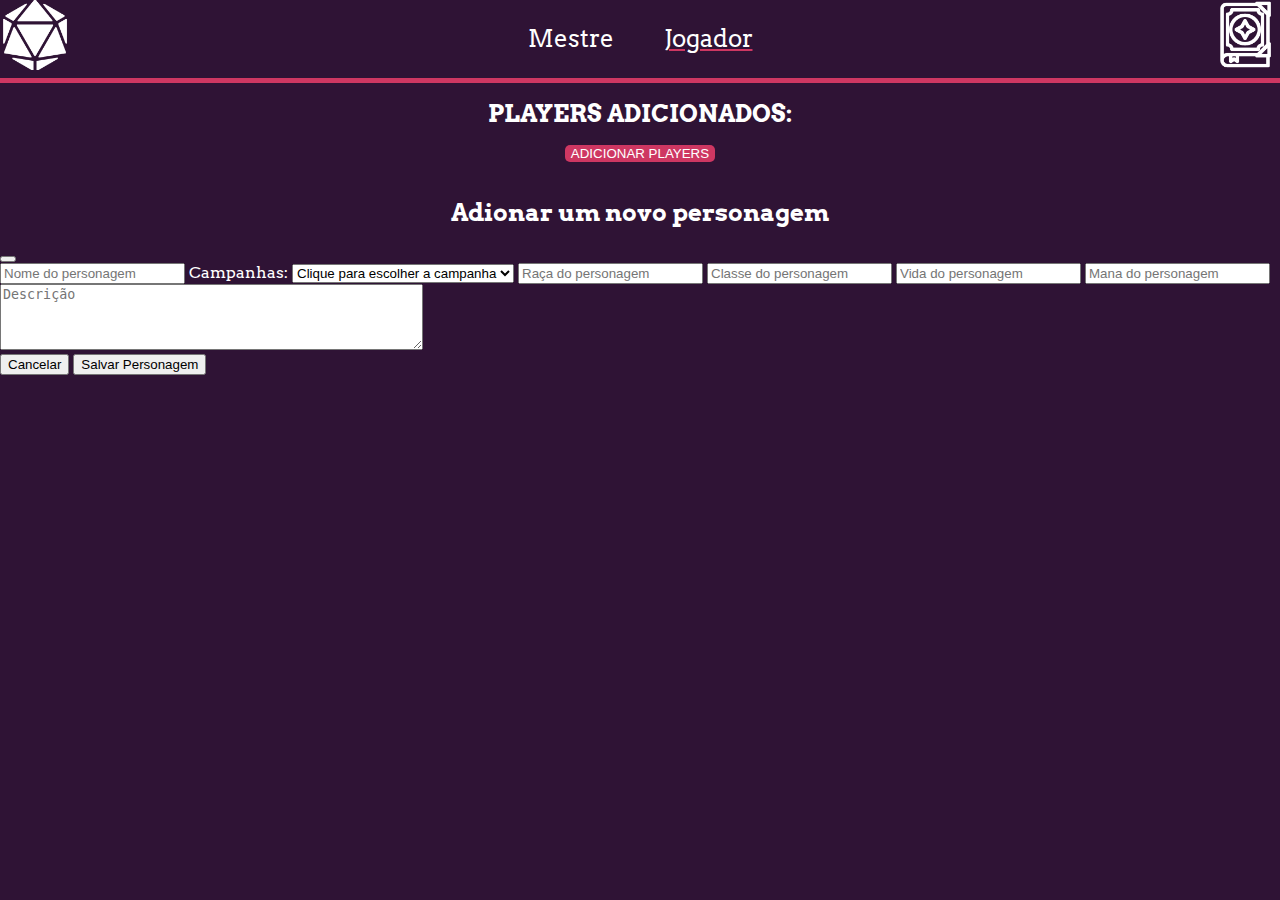
<file: index.html>
<!DOCTYPE html>
<html lang="pt-br">
   <head>
      <meta charset="UTF-8">
      <meta name="viewport" content="width=device-width, initial-scale=1.0">
      <link href="https://cdn.jsdelivr.net/npm/bootstrap@5.3.6/dist/css/bootstrap.min.css" rel="stylesheet" integrity="sha384-4Q6Gf2aSP4eDXB8Miphtr37CMZZQ5oXLH2yaXMJ2w8e2ZtHTl7GptT4jmndRuHDT" crossorigin="anonymous">
      <link rel="stylesheet" href="https://cdn.jsdelivr.net/npm/bootstrap-icons@1.13.1/font/bootstrap-icons.min.css">
      <link rel="stylesheet" href="../mobile.css">
      <link href="https://fonts.googleapis.com/css2?family=Arvo:ital,wght@0,400;0,700;1,400;1,700&family=Crete+Round:ital@0;1&family=PT+Serif:ital,wght@0,400;0,700;1,400;1,700&family=Volkhov:ital,wght@0,400;0,700;1,400;1,700&display=swap" rel="stylesheet">
      <link rel="icon" href="imagens/d20s2.webp">
      <title>Armazém da Aventura</title>
   </head>
   <body class="body_players">
      <nav>
         <a href="../index.html" target="_self"><img src="../imagens/d20_bonito.png" alt="logo" class="dado20"></a>
         <ul class="nav-links">
            <a href="../campanha/index.html">
               <li>Mestre</li>
            </a>
            <li class="pagina_atual">Jogador</li>
         </ul>
         <div class="menu-icon"><img class="grimoriobonito" src="../imagens/grimorio_bonito.png" alt=""></div>
      </nav>
      <h1 class="leta_gande">PLAYERS ADICIONADOS:</h1>
      <div class="butoes">
         <button class="botao_criar_personagem" onclick="adicionarJogador()">ADICIONAR PLAYERS</button>
      </div>
      <!-- Button trigger modal -->

      <!-- Modal -->
      <div class="modal fade" id="modalAddNovoPersonagemJogador" data-bs-backdrop="static" data-bs-keyboard="false" tabindex="-1" aria-labelledby="modalAddNovoPersonagemJogadorLabel" aria-hidden="true">
         <div class="modal-dialog">
            <div class="modal-content">
               <div class="modal-header">
                  <h1 class="modal-title fs-5" id="modalAddNovoPersonagemJogadorLabel">Adionar um novo personagem</h1>
                  <button type="button" class="btn-close" data-bs-dismiss="modal" aria-label="Close"></button>
               </div>
               <div class="modal-body">
                  <form id="formPersonagem">
                     <input type="hidden" id="nomeID" >
                     <input class="form-control" autocomplete="off" type="text" id="nome" placeholder="Nome do personagem" required>
                     <label for="campanhas">Campanhas:</label>
                     <select class="form-control" id="campanhas" name="lista_campanhas" form="todas_as_campanhas">
                        <option value="-1" >Clique para escolher a campanha</option>
                     </select>

                     <input class="form-control" type="text" placeholder="Raça do personagem" id="raca" required>
                     <input class="form-control" type="text" placeholder="Classe do personagem" id="classe" required>
                     <input class="form-control" type="number" placeholder="Vida do personagem" id="vida" required>
                     <input class="form-control" type="number" placeholder="Mana do personagem" id="mana" required>          
                     <textarea class="form-control" id="descricao" name="descricaoEditar" placeholder="Descrição"  rows="4" cols="50" required></textarea>          
                  </form>
               </div>
               <div class="modal-footer">
                  <button type="button" class="btn btn-secondary" data-bs-dismiss="modal">Cancelar</button>
                  <button type="button" class=""  onclick="adicionarPersonagem()" type="submit">Salvar Personagem</button>
               </div>
            </div>
         </div>
      </div>
      
      <div id="id_caixas_de_escolha_players">
      </div>
      <script src="https://cdn.jsdelivr.net/npm/bootstrap@5.3.6/dist/js/bootstrap.bundle.min.js" integrity="sha384-j1CDi7MgGQ12Z7Qab0qlWQ/Qqz24Gc6BM0thvEMVjHnfYGF0rmFCozFSxQBxwHKO" crossorigin="anonymous"></script>

      <script>
         const modalNovoPersonagem = new bootstrap.Modal(document.getElementById('modalAddNovoPersonagemJogador'));

         document.addEventListener("DOMContentLoaded", (event) => {
         if (!localStorage.getItem("jogadores")) {
         localStorage.setItem("jogadores", JSON.stringify({}));}
         carregarConteudo();
            
         });
         function carregarConteudo(){
           const caixas_de_escolha_players = document.getElementById("id_caixas_de_escolha_players");
         
           let conteudo_jogadores = JSON.parse(localStorage.getItem("jogadores"));
           for (const [nome_player, conteudo_personagens] of Object.entries(conteudo_jogadores)){        
               const divJogador = document.createElement("div");

               divJogador.setAttribute("id", `jogador_${nome_player}`);
               divJogador.setAttribute ('class', 'caixas_de_escolha_players')
               const divAddJogador = document.createElement("div");
               divAddJogador.innerHTML= `<h2>
                <button class="margin_botao_deletar botao_criar_personagem" onclick="excluirJogador('${nome_player}')"><i class="bi bi-trash"></i></button>
                ${nome_player.toUpperCase().replaceAll("_"," ")}
                <button type="button" class="btn btn-primary botao_criar_personagem margin_botao_editar" onclick="abrirModalAddPersonagem('${nome_player}')" >
               <i class="bi bi-plus-lg"></i>
               </button> 
               </h2>
               <hr>
               `
               divJogador.appendChild(divAddJogador);
         
         
               for (const [nome_personagem, dados_ficha] of Object.entries(conteudo_personagens)){
                 const divPersonagensJogador = document.createElement("div");
                 divPersonagensJogador.setAttribute("class", `personagem_${nome_personagem}`); 
                 let [campanha, raca, classe, vida, mana, descricao] = dados_ficha;
                 
                   divPersonagensJogador.innerHTML = `
                     <section id class="chops">
                     <button class="margin_botao_deletar botao_criar_personagem" onclick=excluirPersonagem('${nome_player}','${nome_personagem}'); ><i class="bi bi-trash"></i></button>
                     <h2>${nome_personagem.replaceAll("_"," ")}</h2> <h2>(${nome_player.replaceAll("_"," ")})</h2>
                     <button class="margin_botao_editar botao_criar_personagem" onclick=editarPersonagem('${nome_player}','${nome_personagem}'); ><i class="bi bi-pencil-fill"></i></button>
         
                     </section>

                     <hr>
                     <h3>CAMPANHA:</h3>
                     <h2 class='letra_pequena'>${campanha}</h2>
                     <h3>RAÇA:</h3>
                     <p>${raca}</p>
                     <h3>CLASSE:</h3>
                     <p>${classe}</p>
                     <h3>VIDA:</h3>
                     <p>${vida}</p>
                     <h3>MANA:</h3>
                     <p>${mana}</p>
                     <h3>DESCRIÇÃO:</h3>
                     <p>${descricao}</p>
                     <hr>
                   `;
         
         
                   divJogador.appendChild(divPersonagensJogador);
                   }
                   caixas_de_escolha_players.appendChild(divJogador);

         
           }
         }
         
         function excluirPersonagem(jogador, personagem){
           if (confirm(`Você deseja remover o ${personagem} do jogador ${jogador}`)) {       
             let conteudo_jogadores_remover_personagem = JSON.parse(localStorage.getItem("jogadores"));
           
           if (conteudo_jogadores_remover_personagem[jogador] && conteudo_jogadores_remover_personagem[jogador][personagem]){
               delete conteudo_jogadores_remover_personagem[jogador][personagem];
           } else {
               console.log(`Jogador ou personagem não encontrado.`);
           }
           localStorage.setItem("jogadores", JSON.stringify(conteudo_jogadores_remover_personagem));
         
           window.location.reload();
         } 
         
         
         }
         
         function abrirModalAddPersonagem(jog){
            conteudo_jogadores = JSON.parse(localStorage.getItem("jogadores"));
            campanhas_existentes = JSON.parse(localStorage.getItem("campanhas"));
            opcoes = document.getElementById('campanhas');
            //para limpar todo o formulário antes de preencher com novos conteúdos
            document.getElementById('formPersonagem').reset();


            tamanho = campanhas_existentes.length
            for(let i=0;i<tamanho;i++){
               nova_opcao = document.createElement('option')
               nova_opcao.innerText = campanhas_existentes[i].nome
               opcoes.appendChild(nova_opcao)
            }
            
            
            

            // Exibe o ID da campanha na modal (você pode substituir por outros dados)
            document.getElementById("modalAddNovoPersonagemJogadorLabel").innerText = `Adionar um novo personagem para o jogador ${jog.toString()}` 
            document.getElementById("nomeID").value = jog.toString()
            // Exibe a modal
            modalNovoPersonagem.show();     
         }
         
         function adicionarPersonagem(){
            let conteudo_jogadores = JSON.parse(localStorage.getItem("jogadores")); 
            //event.preventDefault(); // Evita o envio do formulário e recarregamento da página

            const nome = (document.getElementById("nome").value).replaceAll(" ","_");

            const campanha = document.getElementById("campanhas").value;
            const raca = document.getElementById("raca").value
            const classe = document.getElementById("classe").value;
            const vida = document.getElementById("vida").value;
            const mana = document.getElementById("mana").value;
            const descricao = document.getElementById("descricao").value;

            // Verifica se todos os campos estão preenchidos
            //a key é o nome 
            const novoPersonagem = [                             
               campanha,
               raca,
               classe,
               vida,
               mana,
               descricao
            ]
            const jogador = document.getElementById("nomeID").value;
            
            let dados_do_personagens_do_jogador = conteudo_jogadores[jogador];
            console.log(nome)
            dados_do_personagens_do_jogador[nome] = novoPersonagem;
            
            conteudo_jogadores[jogador] = dados_do_personagens_do_jogador;
            localStorage.setItem("jogadores", JSON.stringify(conteudo_jogadores));

            location.reload();

         }
         function editarPersonagem(player, nome_personagem){
            document.getElementById("modalAddNovoPersonagemJogadorLabel").innerText = `Editar personagem ${nome_personagem}` 
            let campanhas_existentes = JSON.parse(localStorage.getItem("campanhas"));
            let conteudo_jogadores = JSON.parse(localStorage.getItem("jogadores")); 
            let personagem = conteudo_jogadores[player][nome_personagem];

            const form = document.getElementById("formPersonagem");
            document.getElementById("nomeID").value = player;
            let campo_nome_personagem = document.getElementById("nome");
            campo_nome_personagem.value = nome_personagem;
            campo_nome_personagem.setAttribute("disabled", "disabled")

            let opcoes = document.getElementById('campanhas');

            for(let i=0;i<campanhas_existentes.length;i++){
               nova_opcao = document.createElement('option')
               nova_opcao.innerText = campanhas_existentes[i].nome
               if (campanhas_existentes[i].nome === personagem[0]){
                  nova_opcao.setAttribute("selected", "selected");
               }
               opcoes.appendChild(nova_opcao)
            }
            

            document.getElementById("raca").value = personagem[1];
            document.getElementById("classe").value = personagem[2];
            document.getElementById("vida").value = personagem[3];
            document.getElementById("mana").value = personagem[4];
            document.getElementById("descricao").value = personagem[5];

            modalNovoPersonagem.show();

         }
         function adicionarJogador(){            
            let caixa_gande = document.getElementById('id_caixas_de_escolha_players');
            let nome = window.prompt('Nome do jogador...').replaceAll(" ","_");
            
            let jogadores = JSON.parse(localStorage.getItem("jogadores"));
            
            if(!jogadores.length>0){
               const divJogador = document.createElement("div");
               divJogador.setAttribute("id", `jogador_${nome}`);
               divJogador.setAttribute ('class', 'caixas_de_escolha_players')
               const divAddJogador = document.createElement("div");
               divAddJogador.innerHTML= `
                  <section id class="chops">
                  <button class="margin_botao_deletar botao_criar_personagem" onclick=excluirJogador('${nome}'); ><i class="bi bi-trash"></i></button>
                  <h2>${nome.replaceAll("_"," ")}</h2>
                  <button class="margin_botao_editar botao_criar_personagem" onclick=abrirModalAddPersonagem('${nome}'); ><i class="bi bi-plus-lg"></i></button>
                  </section>
               `
               divJogador.appendChild(divAddJogador);
                  
               caixa_gande.appendChild(divJogador)
               jogadores[nome] = {}
               localStorage.setItem("jogadores", JSON.stringify(jogadores));          
            }else{
               for (const [jogador_nome] of Object.entries(jogadores)) {
               if(nome.toLowerCase()===jogador_nome.toLowerCase()){
                  alert('Este jogador já existe!')
                  break
               }
               else{
                  const divJogador = document.createElement("div");
                  divJogador.setAttribute("id", `jogador_${nome}`);
                  divJogador.setAttribute ('class', 'caixas_de_escolha_players')
                  const divAddJogador = document.createElement("div");
                  divAddJogador.innerHTML= `
                     <section id class="chops">
                     <button class="margin_botao_deletar botao_criar_personagem" onclick=excluirJogador('${nome}'); ><i class="bi bi-trash"></i></button>
                     <h2>${nome.replaceAll("_"," ")}</h2>
                     <button class="margin_botao_editar botao_criar_personagem" onclick=abrirModalAddPersonagem('${nome}'); ><i class="bi bi-plus-lg"></i></button>
         
                     </section>
                  `
                  divJogador.appendChild(divAddJogador);
                  
                  caixa_gande.appendChild(divJogador)
                  console.log(caixa_gande)
                  jogadores[nome] = {}
                  localStorage.setItem("jogadores", JSON.stringify(jogadores));                  
                  break
               }
            }
            }
         }

         function excluirJogador(jogador) {
            if (confirm(`Tem certeza que deseja deletar o jogador ${jogador} e todos os seus personagens?`)) {
               let jogadores = JSON.parse(localStorage.getItem("jogadores"));

            if (jogadores[jogador]) {
               delete jogadores[jogador];
               localStorage.setItem("jogadores", JSON.stringify(jogadores));
               alert(`Jogador ${jogador} foi removido com sucesso.`);
               location.reload(); // recarrega a página para refletir as mudanças
            } else {
               alert("Jogador não encontrado.");
            }
  }
}
      </script>
      <script src="../js/tema.js"></script>
      <script src="../js/menu.js"></script>
   </body>
</html>
</file>
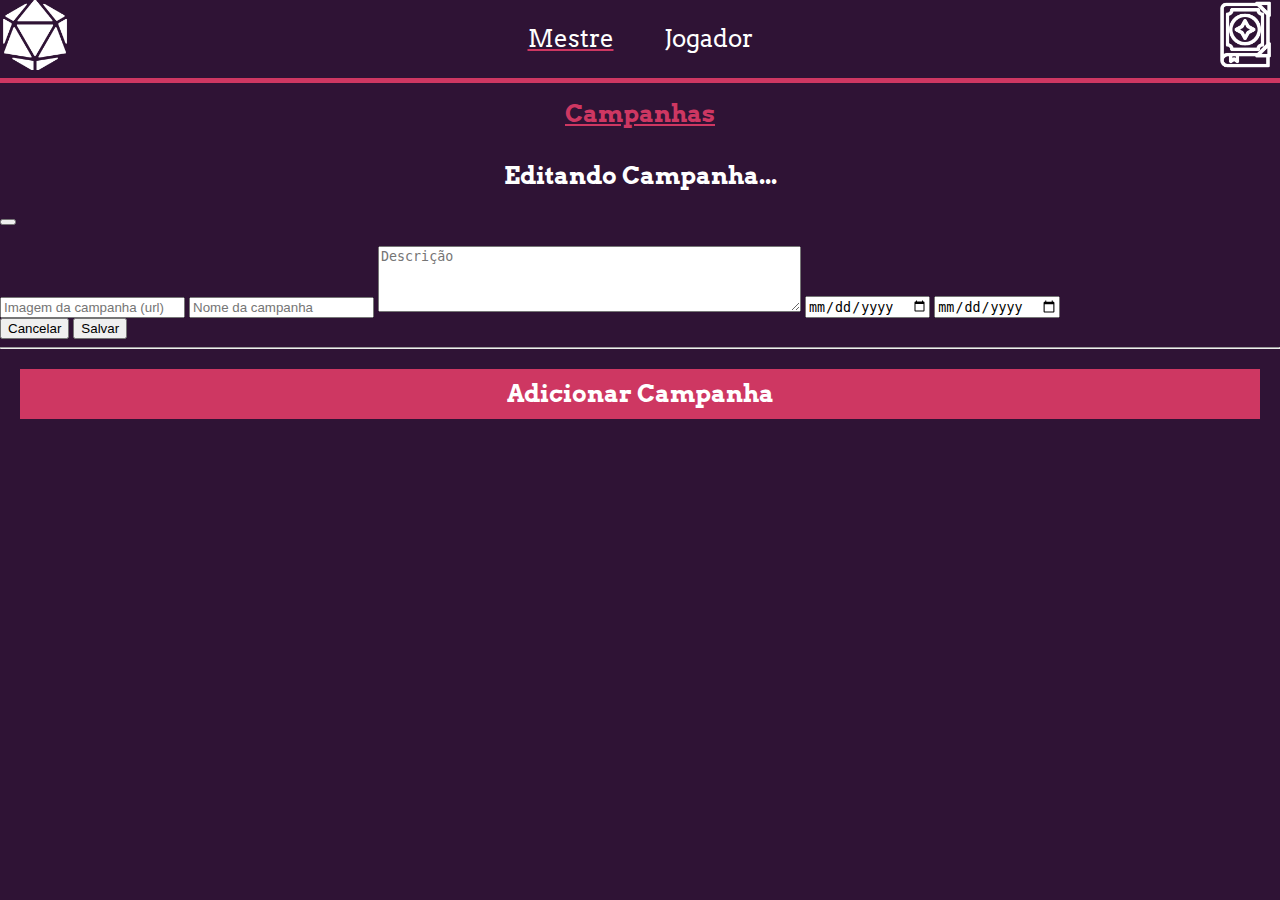
<file: campanha/index.html>
<!DOCTYPE html>
<html lang="pt-br">
<head>
    <meta charset="UTF-8">
    <meta name="viewport" content="width=device-width, initial-scale=1.0">
    <link rel="icon" href="imagens/d20s2.webp">
    <title>Armazém da Aventura</title>
    <link href="https://cdn.jsdelivr.net/npm/bootstrap@5.3.6/dist/css/bootstrap.min.css" rel="stylesheet" integrity="sha384-4Q6Gf2aSP4eDXB8Miphtr37CMZZQ5oXLH2yaXMJ2w8e2ZtHTl7GptT4jmndRuHDT" crossorigin="anonymous">
    <link href="https://fonts.googleapis.com/css2?family=Arvo:ital,wght@0,400;0,700;1,400;1,700&family=Crete+Round:ital@0;1&family=PT+Serif:ital,wght@0,400;0,700;1,400;1,700&family=Volkhov:ital,wght@0,400;0,700;1,400;1,700&display=swap" rel="stylesheet">
    <link rel="stylesheet" href="../mobile.css">
</head>
<body>
    <nav>
        <a href="../index.html" target="_self"><img src="../imagens/d20_bonito.png" alt="logo" class="dado20"></a>
        <ul class="nav-links">
            <li class="pagina_atual">Mestre</li>
            <a href="../jogador/index.html"><li>Jogador</li></a>
        </ul>
        <div class="menu-icon"><img class="grimoriobonito" src="../imagens/grimorio_bonito.png" alt=""></div>
    </nav>
    <h1 class="anunciante_campanhas" >Campanhas</h1>
    <div class="campanhas" id="campanhas">
 
    </div>

    <!-- Modal -->
    <div class="modal fade" id="modalEditarCampanha" data-bs-backdrop="static" data-bs-keyboard="false" tabindex="-1" aria-labelledby="staticBackdropLabel" aria-hidden="true">
        <div class="modal-dialog">
        <div class="modal-content">
            <div class="modal-header">
            <h1 class="modal-title fs-5" id="modalEditarCampanhaLabel">Editando Campanha...</h1>
            <button type="button" class="btn-close" data-bs-dismiss="modal" aria-label="Close"></button>
            </div>
            <div class="modal-body">
                <p><span id="campanhaId"></span></p>
                <form id="formEditarCampanha">
                    <input type="text" id="imagemEditar" placeholder="Imagem da campanha (url)" >
                    <input type="text" id="nomeEditar" placeholder="Nome da campanha" required>
                    <textarea id="descricaoEditar" name="descricaoEditar" placeholder="Descrição"  rows="4" cols="50" required></textarea>
                    <input type="date" id="dataInicioEditar">
                    <input type="date" id="dataFimEditar">
                    
                </form>                
            </div>
            <div class="modal-footer">
            <button type="button" class="btn btn-warning" data-bs-dismiss="modal">Cancelar</button>
            <button type="button" class="btn btn-primary" id="salvarAlteracoes">Salvar</button>
            </div>
        </div>
        </div>
    </div>
    <hr>
    <a href="adicionar.html"><h2 class="text-light text-center botao-tema">Adicionar Campanha</h2></a>



    <script src="../js/menu.js">  </script>
    <script src="../js/tema.js"></script>  
    <script>
        let campanhas = JSON.parse(localStorage.getItem("campanhas"));
        for (let i = 0; i < campanhas.length; i++) {
        adicionarElementoCampanha(campanhas[i],i);
        
    }

    function adicionarElementoCampanha(campanha, pos) {      
        const container = document.getElementById("campanhas");
        const sectionCampanha = document.createElement("section");         
        sectionCampanha.setAttribute("id", `campanha-${pos}`);            
        sectionCampanha.classList.add("campanha", "caixa_da_campanha");

        // Adicionar conteúdo à campanha
        sectionCampanha.innerHTML = `<a onclick="abrirCampanha(${pos})" href="#">
            <h3>${campanha.nome}</h3>
            <p>${campanha.descricao}</p></a>
            <button type="button" class="btn btn-primary botao_criar_personagem" onclick="editarCampanha(${pos})" >Editar</button>        
        `;
        
        // Adicionar o novo elemento ao container
        container.appendChild(sectionCampanha);
        
    
    }

    
    </script>
    
    <script src="https://cdn.jsdelivr.net/npm/@popperjs/core@2.11.8/dist/umd/popper.min.js" integrity="sha384-I7E8VVD/ismYTF4hNIPjVp/Zjvgyol6VFvRkX/vR+Vc4jQkC+hVqc2pM8ODewa9r" crossorigin="anonymous"></script>
    <script src="https://cdn.jsdelivr.net/npm/bootstrap@5.3.6/dist/js/bootstrap.min.js" integrity="sha384-RuyvpeZCxMJCqVUGFI0Do1mQrods/hhxYlcVfGPOfQtPJh0JCw12tUAZ/Mv10S7D" crossorigin="anonymous"></script>
    
   

    <script>
        //const modalEditar = document.getElementById('modalEditarCampanha');
        const modalEditar = new bootstrap.Modal(document.getElementById('modalEditarCampanha'));
        const salvarAlteracoesBtn = document.getElementById('salvarAlteracoes');

        function editarCampanha(idCampanha){
            let campanha = campanhas[idCampanha];
            // Exibe o ID da campanha na modal (você pode substituir por outros dados)
            document.getElementById('campanhaId').textContent = idCampanha;
        
          
            document.getElementById('nomeEditar').value = campanha.nome;
            document.getElementById('descricaoEditar').value = campanha.descricao;
            document.getElementById('dataInicioEditar').value = campanha.inicio;
            document.getElementById('dataFimEditar').value = campanha.fim
            document.getElementById('imagemEditar').value = campanha.img
            


            // Exibe a modal
            modalEditar.show();               
            // Passa o idCampanha para o botão salvar
            salvarAlteracoesBtn.onclick = function() {
                        // Pega os dados do formulário
                        const nome = document.getElementById('nomeEditar').value;
                        const descricao = document.getElementById('descricaoEditar').value;
                        const inicio = document.getElementById('dataInicioEditar').value;
                        const fim = document.getElementById('dataFimEditar').value
                        const img = document.getElementById('imagemEditar').value
                        

                        // Atualiza os dados da campanha no array de campanhas
                        campanha.nome = nome;
                        campanha.descricao = descricao;
                        campanha.inicio = inicio;
                        campanha.fim = fim;
                        campanha.img = img

                        // Atualiza o localStorage com as campanhas modificadas
                        const index = campanhas.findIndex(c => c.id === idCampanha);
                        campanhas[index] = campanha; // Substitui a campanha antiga pela nova

                        localStorage.setItem('campanhas', JSON.stringify(campanhas));

                        // Fecha a modal
                        modalEditar.hide();

                        // Exibe uma mensagem de sucesso ou algo similar
                        alert("Campanha atualizada com sucesso!");
                        location.reload();
                    };

        }
        function abrirCampanha(idCampanha){
            let campanha = campanhas[idCampanha];
            localStorage.setItem('campanha_selecionada', JSON.stringify(campanha));
            window.location.href = "./detalhes.html";
            

        }
    </script>

</body>
</html
</file>
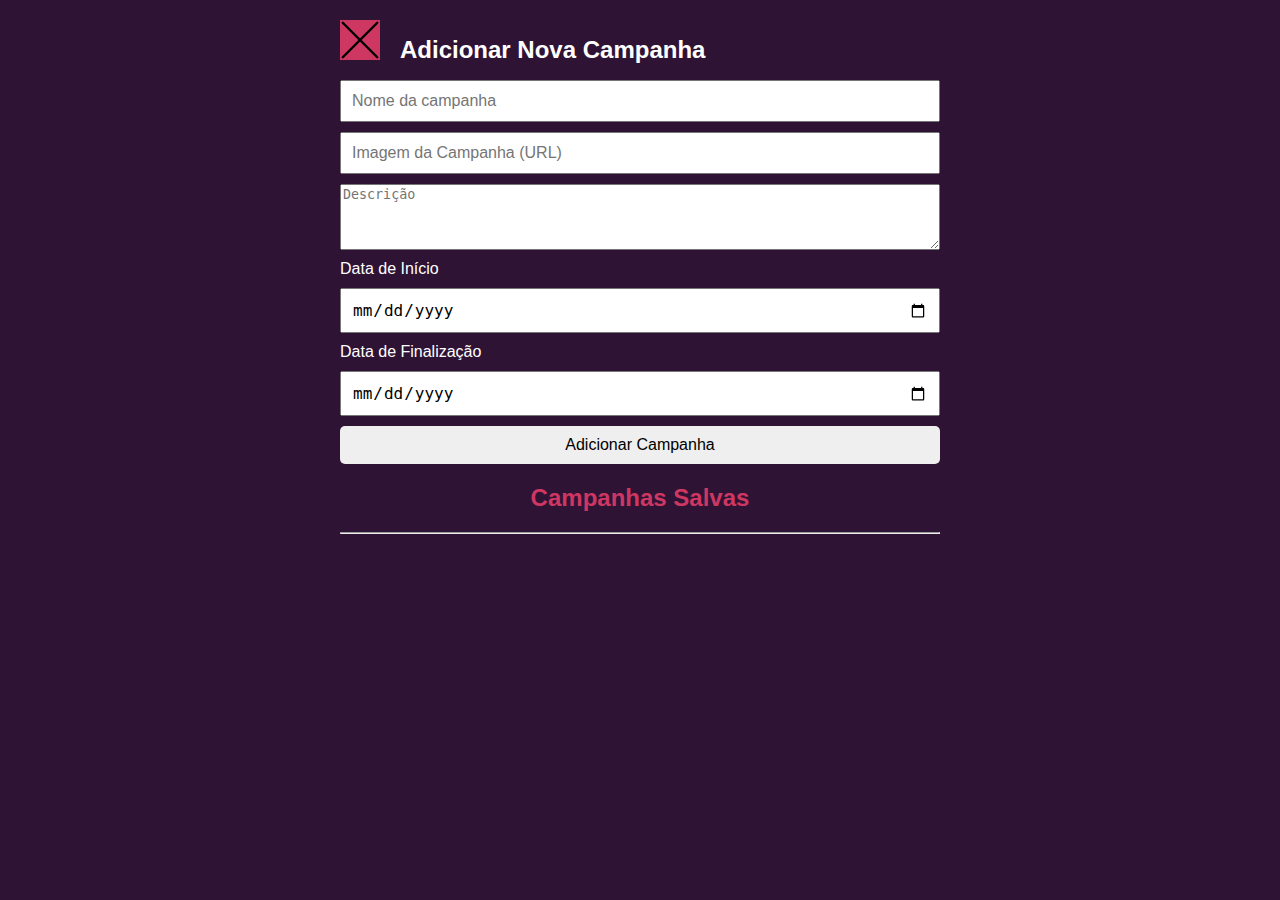
<file: campanha/adicionar.html>
<!DOCTYPE html>
<html lang="pt-BR">
<head>
    <meta charset="UTF-8">
    <meta name="viewport" content="width=device-width, initial-scale=1.0">
    <link rel="icon" href="imagens/d20s2.webp">
    <title>Armazém da Aventura</title>
    <link href="https://cdn.jsdelivr.net/npm/bootstrap@5.3.6/dist/css/bootstrap.min.css" rel="stylesheet" integrity="sha384-4Q6Gf2aSP4eDXB8Miphtr37CMZZQ5oXLH2yaXMJ2w8e2ZtHTl7GptT4jmndRuHDT" crossorigin="anonymous">
    <link rel="stylesheet" href="../mobile.css">
    <link href="https://fonts.googleapis.com/css2?family=Arvo:ital,wght@0,400;0,700;1,400;1,700&family=Crete+Round:ital@0;1&family=PT+Serif:ital,wght@0,400;0,700;1,400;1,700&family=Volkhov:ital,wght@0,400;0,700;1,400;1,700&display=swap" rel="stylesheet">
    <style>
        body {
            font-family: Arial, sans-serif;
            padding: 20px;
            max-width: 600px;
            margin: auto;
            
        }
        form {
            display: flex;
            flex-direction: column;
            gap: 10px;
        }
        input, button {
            padding: 10px;
            font-size: 16px;
        }
        button {
            cursor: pointer;
            
        
            border: none;
            border-radius: 5px;
        }
        .cima{
            display: flex;
        }
        a{
            padding: 0;
            margin: 0;
        }
        .x{
            background-color: var(--cor-destaque);
            border: solid 2px var(--cor-destaque) 25px ;
        }
    </style>
</head>
<body>
    <div class="cima">
         <a  style="width: 10%"; href="index.html"><img class="x" style="width: 40px;" src="../imagens/icone-x-noir.png" alt="sair"></a>
        <h1 class="text-center">Adicionar Nova Campanha</h1>
    </div>
    
    <form id="formCampanha">
        <input autocomplete="off" type="text" id="nome" placeholder="Nome da campanha" required>
        <input type="text" id="imagem" placeholder="Imagem da Campanha (URL)">
        <textarea id="descricao" name="descricaoEditar" placeholder="Descrição"  rows="4" cols="50" required></textarea>
        
        <label>Data de Início</label>
        <input type="date" id="inicio">
        <label>Data de Finalização</label>
        <input type="date" id="fim">

        <button type="submit">Adicionar Campanha</button>
    </form>

    <h2 class="text-center">Campanhas Salvas</h2>
    <hr>
    <div id="listaCampanhas"></div>
    

    <script>

        // Função para adicionar nova campanha
        function adicionarCampanha(event) {
            event.preventDefault(); // Evita o envio do formulário e recarregamento da página

            const nome = document.getElementById("nome").value;
            const img = document.getElementById("imagem").value
            const descricao = document.getElementById("descricao").value;
            const inicio = document.getElementById("inicio").value;
            const fim = document.getElementById("fim").value;

            // Verifica se todos os campos estão preenchidos
            if (!nome || !descricao) {
                alert("Por favor, preencha os campos necessários!");
                return;
            }
            

            const novaCampanha = {
                nome,
                img,
                descricao,
                inicio,
                fim
            };

            // Carrega as campanhas existentes ou cria uma lista vazia
            let campanhas = JSON.parse(localStorage.getItem("campanhas")) || [];
            campanhas.push(novaCampanha);
            
            // Salva novamente no localStorage
            localStorage.setItem("campanhas", JSON.stringify(campanhas));

            // Limpa o formulário
            document.getElementById("formCampanha").reset();

            // Atualiza a lista de campanhas
            //carregarCampanhas();
            window.location.href = "./";
        }
        let campanhas = JSON.parse(localStorage.getItem("campanhas"));
        for (let i = 0; i < campanhas.length; i++) {
        adicionarElementoCampanha(campanhas[i],i);
        
        }
        function adicionarElementoCampanha(campanha, pos) {      
        const container = document.getElementById("listaCampanhas");
        // Criar um novo elemento para a campanha
        const sectionCampanha = document.createElement("section");
        //sectionCampanha.setAttribute("id", campanha.nome);            
        sectionCampanha.setAttribute("id", `campanha-${pos}`);            
        sectionCampanha.classList.add("campanha", "item2");

        // Adicionar conteúdo à campanha
        // <button type="button" class="btn btn-primary" data-bs-toggle="modal" data-bs-target="#modalEditarCampanha">Editar via Target</button>
        sectionCampanha.innerHTML = `<a>
            <h3>${campanha.nome}</h3>
            <p>${campanha.descricao}</p></a>        
        `;
        
        // Adicionar o novo elemento ao container
        container.appendChild(sectionCampanha);
        
    
    }

        // Adiciona o evento de submit no formulário
        document.getElementById("formCampanha").addEventListener("submit", adicionarCampanha);

   
    </script>
    <script src="../js/tema.js"></script>
</body>
</html>
</file>
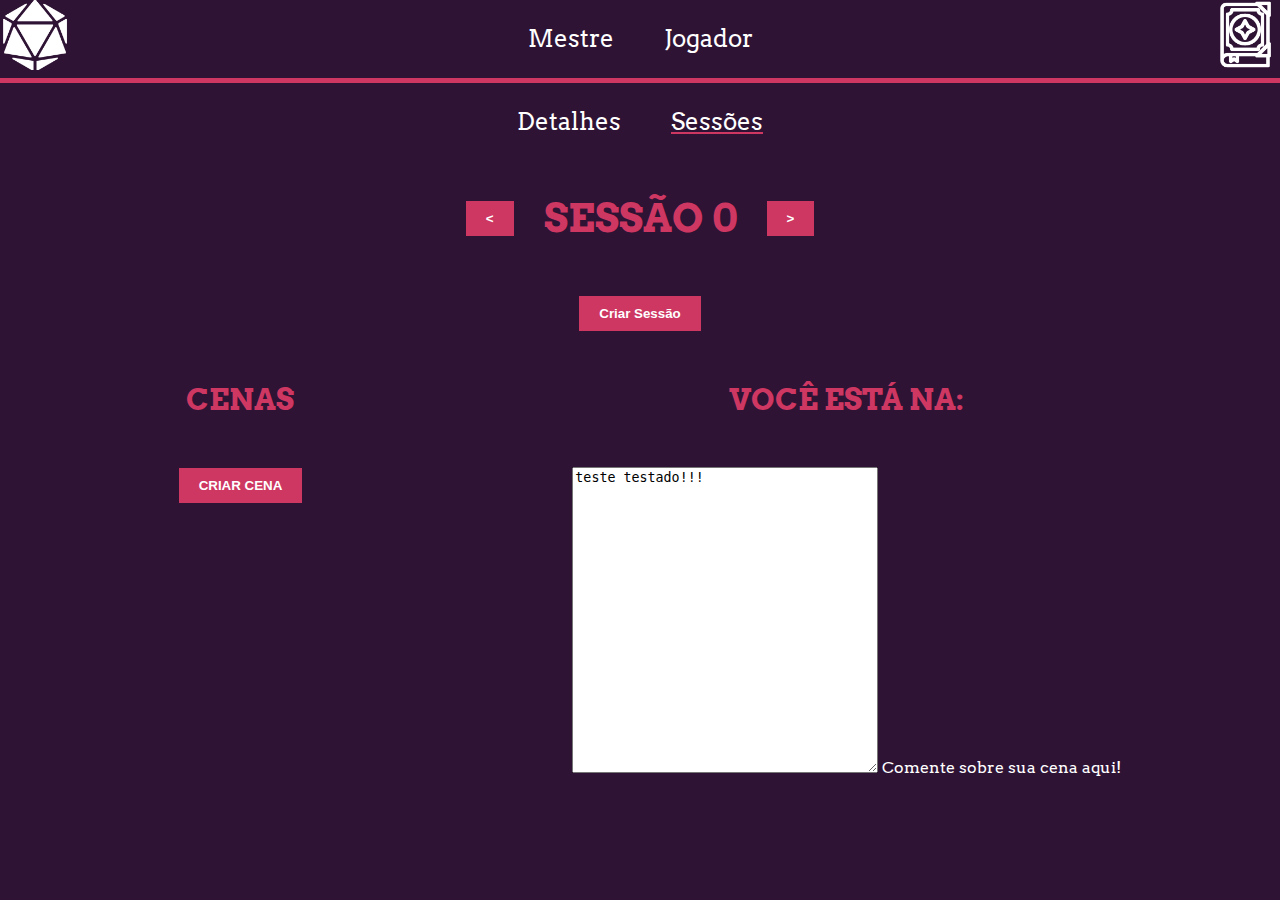
<file: campanha/sessoes.html>
<!DOCTYPE html>
<html lang="pr-br">
<head>
    <meta charset="UTF-8">
    <meta name="viewport" content="width=device-width, initial-scale=1.0">
    <link rel="icon" href="imagens/d20s2.webp">
    <title>Armazém da Aventura</title>
    <link href="https://cdn.jsdelivr.net/npm/bootstrap@5.3.6/dist/css/bootstrap.min.css" rel="stylesheet" integrity="sha384-4Q6Gf2aSP4eDXB8Miphtr37CMZZQ5oXLH2yaXMJ2w8e2ZtHTl7GptT4jmndRuHDT" crossorigin="anonymous">
    <link href="https://fonts.googleapis.com/css2?family=Arvo:ital,wght@0,400;0,700;1,400;1,700&family=Crete+Round:ital@0;1&family=PT+Serif:ital,wght@0,400;0,700;1,400;1,700&family=Volkhov:ital,wght@0,400;0,700;1,400;1,700&display=swap" rel="stylesheet">
    <link rel="stylesheet" href="../mobile.css">
</head>
<body>
    <nav>
        <a href="../index.html" target="_self"><img src="../imagens/d20_bonito.png" alt="logo" class="dado20"></a>
        <ul class="nav-links">
            <li><a href="../campanha/index.html" target="_self">Mestre</a></li>
            <li><a href="../jogador/index.html">Jogador</a></li>
        </ul>
        
        <div class="menu-icon"><img class="grimoriobonito" src="../imagens/grimorio_bonito.png" alt=""></div>
    </nav>
    <ul class="nav justify-content-center">
        <li class="nav-item">
          <a class="nav-link letra_pequena " aria-current="page" href="detalhes.html">Detalhes</a>
        </li>
        <li class="nav-item pagina_atual">
          <a class="nav-link " href="#">Sessões</a>
        </li>
      </ul>
    
      <div class="sessoes">
        <button class="botao-tema" onclick="mudar_sessao(-1)">&lt;</button>
        <h2 id="titulo_sessao" class="class_nome_da_campanha">SESSÃO 0</h2>
        <button class="botao-tema" onclick="mudar_sessao(1)">&gt;</button>
    </div>
    <div class="sessoes">
        <button class="botao-tema" onclick="criar_sessao()">Criar Sessão</button>
</div>

    <div>
        <article class="cenas_descricao">
            <section class="gordura_da_cena">
                <h3 class="letra_grande">CENAS</h3>
                <button class="botao-tema" id="id_criar_cena">CRIAR CENA</button><br><br>
                <div id="id_cenas">
        </div>
        </section>

            <section>
                <div>
                    <h3 class="letra_grande">VOCÊ ESTÁ NA: <h4 id="cena_atual_titulo" class="letra_pequena"></h4></h3><br>
                    <div class="form-floating">
                        <textarea class="form-control" placeholder="Comente sobre sua cena aqui!" id="descricao_cena" style="height: 300px; width: 300px;">teste testado!!!</textarea>
                        <label for="descricao_cena">Comente sobre sua cena aqui!</label>
                </div>
            </div>


        </section>
        </article>
    </div>

    <script>
        const campanha =  JSON.parse(localStorage.getItem("campanha_selecionada"));
        const campanha_escolhida = campanha.nome.toLowerCase()
        const campanha_ = campanha_escolhida.replace(" ", "_")
        let dados = JSON.parse(localStorage.getItem(`sessoes_rpg_${campanha_}`)) || [];
        let sessao_atual = 0;
        let cena_selecionada = 0;

        function salvar_dados() {
            localStorage.setItem(`sessoes_rpg_${campanha_}`, JSON.stringify(dados));
        }

        function atualizar_interface() {
            document.getElementById('titulo_sessao').textContent = `SESSÃO ${sessao_atual}`;
            const lista_cenas = document.getElementById('id_cenas');
            lista_cenas.innerHTML = '';

            if (!dados[sessao_atual]) dados[sessao_atual] = [];
            dados[sessao_atual].forEach((cena, index) => {
                const p = document.createElement('div');
                p.className = 'borda_cenas_descricao';
                p.textContent = `Cena ${index + 1}`;
                p.onclick = () => selecionar_cena(index);
                lista_cenas.appendChild(p);
            });

            selecionar_cena(cena_selecionada);
        }

        function criar_sessao() {
            if (dados.length >= 50) return alert('Limite de 50 sessões atingido!');
            dados.push([]);
            sessao_atual = dados.length - 1;
            cena_selecionada = 0;
            salvar_dados();
            atualizar_interface();
        }

        function criar_cena() {
            if (dados[sessao_atual].length >= 15) return alert('Limite de 15 cenas atingido!');
            dados[sessao_atual].push("");
            cena_selecionada = dados[sessao_atual].length - 1;
            salvar_dados();
            atualizar_interface();
        }

        function selecionar_cena(index) {
            cena_selecionada = index;
            document.getElementById('cena_atual_titulo').textContent = `Cena ${index + 1}`;
            document.getElementById('descricao_cena').value = dados[sessao_atual][index] || '';
        }

        function mudar_sessao(direcao) {
            const nova_sessao = sessao_atual + direcao;
            if (nova_sessao >= 0 && nova_sessao < dados.length) {
                sessao_atual = nova_sessao;
                cena_selecionada = 0;
                atualizar_interface();
            }
        }

        atualizar_interface();
        document.getElementById("descricao_cena").addEventListener("input", () => {
        dados[sessao_atual][cena_selecionada] = document.getElementById("descricao_cena").value;
        salvar_dados();
        });

        document.getElementById("id_criar_cena").addEventListener("click", criar_cena);
   </script>
    <script src="../js/tema.js "></script>
    <script src="../js/menu.js"></script>
</body>
</html>
</file>
<file: mobile.css>
/* --- Esse é o body das páginas. As cores são definidas aqui --- */

body{
    background-color: var(--cor-fundo);
    background-repeat: repeat;
    height: 100%;
    margin: 0;
    font-family: 'Arvo', 'Crete Round', 'PT Serif', 'Volkhov', serif;
    color: var(--cor-texto);
    
}

/* --- Toda essa parte engloba o nosso menu --- */
nav{
    display: flex;
    flex-wrap: wrap;
    justify-content: space-between;
    border-bottom: 5px var(--cor-destaque) solid;
}
ul{
    display: flex;
    list-style: none;
    justify-content: center;
    gap: 50px;
    font-size: x-large;
    padding: 0;
}
.dado20{
    width: 70px;
}
.grimoriobonito{
    width: 70px;
}

/* Essa parte serve para o menu mobile (funciona ao clicar no grimório) */
@media (max-width: 768px) {
    .nav-links {
        display: none;
        flex-direction: column;
        background-color: var(--cor-fundo);
        position: absolute;
        top: 60px;
        right: 0;
        width: 200px;
        padding: 10px;
       
    }
   
    .nav-links.active {
        display: flex;
        z-index: 999;
    }
    .menu-icon {
        display: block;    
    }
 }

/* --- Aqui, nós mexemos com a página de campanhas ---*/

.anunciante_campanhas{
    text-align: center;
    text-decoration: underline;
    color: var(--cor-destaque);
}
.campanhas{
    display: flex;
    flex-direction: column;
    text-decoration: underline var(--cor-destaque);
}
.campanhas .caixa_da_campanha{
    display: flex;
    flex-direction: column;
    background-color: var(--cor-fundo);
    color: var(--cor-destaque);
    border-style: solid;
    border-radius: 20px;
    margin: 20px;
    padding: 30px;
}
.campanhas .caixa_da_campanha button{
    width: 70px;
    text-decoration: underline white
}

/* --- Aqui temos a campanha individual, onde mostramos o título, a descrição, o ínico, o fim, e os players que participam da campanha tudo na mesma página --- */

/* Imagem da Campanha */

.borda_imagem{
    border: 3px solid var(--cor-destaque);
}
.class_img_da_campanha{
    text-align: center;
    margin-top: 50px;
}
.borda_img_da_campanha{
    border: 3px solid var(--cor-destaque);
}

@media only screen and (min-width: 600px) {
    .borda_img_da_campanha{
        max-width:50%;
    }
  }


/* Informações Gerais da Campanha */

.class_nome_da_campanha{
    font-size: 40px;
    color: var(--cor-destaque);
}
.class_desc_da_campanha{
    color: var(--cor-texto);
}
.inicio_fim{
    display: flex;
    justify-content: center;
    justify-items: center;
    align-content: space-between;
    flex-wrap: wrap;
    flex-direction: row;
    gap: 75px;
}
/* --- Seção das Sessões (quase rimou) --- */

.cenas_descricao{
    display: flex;
    justify-content: center;
    justify-items: center;
    align-content: space-between;
    flex-wrap: wrap;
    flex-direction: row;
    gap: 250px;
}
@media only screen and (max-width: 600px) {
    .cenas_descricao{
        display: flex;
        justify-content: center;
        justify-items: center;
        align-content: space-between;
        flex-wrap: wrap;
        flex-direction: row;
        gap: 100px;
    }
  }
.borda_cenas_descricao{
    border: 5px solid var(--cor-destaque);
    padding: 10px;  
    
}
.sessoes{ 
    display: flex; 
    justify-content: center; 
    align-items: center; 
    gap: 10px; 
}
/* Tabela de Players */

.class_anuncio_de_players{
    font-size: 30px;
    font-weight: bold;
    color: var(--cor-destaque);
}

.tabela_de_personagens_campanha{
    display: flex;
    justify-content: center;
    width: 100%;
    border-collapse: collapse;

}
.cor_colunas{
    color: var(--cor-destaque)
}
th, td {
    word-wrap: break-word;
    white-space: normal;
    vertical-align: middle;
    font-size: 1.1em;
    text-align: center;
    border-collapse: collapse;
    border: 2px solid;
    border-color: var(--cor-destaque);
}
.caixas_de_escolha_players{
    padding-top: 7px;
    border: solid 5px;
    border-radius: 5px;
    border-color: var(--cor-destaque);
    justify-content: center;
    color: var(--cor-texto);
    margin-bottom: 20px;
}

/* --- Lista de Jogadores e Personagens --- */
.butoes{
    display: flex;
    justify-content: center;
}
.botao-tema {
    background-color: var(--cor-destaque);
    color: white;
    border: solid  var(--cor-texto) px ;
    padding: 10px 20px;
    cursor: pointer;
    font-weight: bold;
    margin: 20px;
}
.botao_criar_personagem{
    color: var(--cor-texto);
    background-color: var(--cor-destaque);
    border-color: var(--cor-destaque);
    border-radius: 5px;
    border-style: none;
    --bs-btn-hover-bg: var(--cor-destaque);
    margin-bottom: 20px;
}
.margin_botao_deletar{
    margin-right: 30px;
}
.margin_botao_editar{
    margin-left: 30px;
}
/* --- Classes Gerais e Funcionalidades Adicionais --- */

.pagina_atual{
    text-decoration: underline var(--cor-destaque);
}
h1{
    text-align: center;
    font-size: x-large;
}
h2{
    text-align: center;
    font-size: x-large;
    color: var(--cor-destaque);
}
h3{
    text-align: center;
    font-size: 20px;
    color: var(--cor-destaque)
}
p{
    text-align: center;
    font-size: larger;
    color: var(--cor-texto)
}
footer{
    display: flex;
    flex-wrap: wrap;
    justify-content: space-evenly;
    border-top: 5px var(--cor-destaque) solid;
}
a, .nav-link{
    color: var(--cor-texto);
    text-decoration: none;
    transition: color 0.3s;
}
a:hover, a:active, .nav-link:hover, .nav-link:active{
    color: var(--cor-destaque);
}
.letra_grande{
    font-size: 30px;
    color: var(--cor-destaque);
}
.letra_pequena{
    color: var(--cor-texto);
}

.botoes{
    text-align: center;
    margin-top: 40px;
    margin-bottom: 40px;
}
</file>
